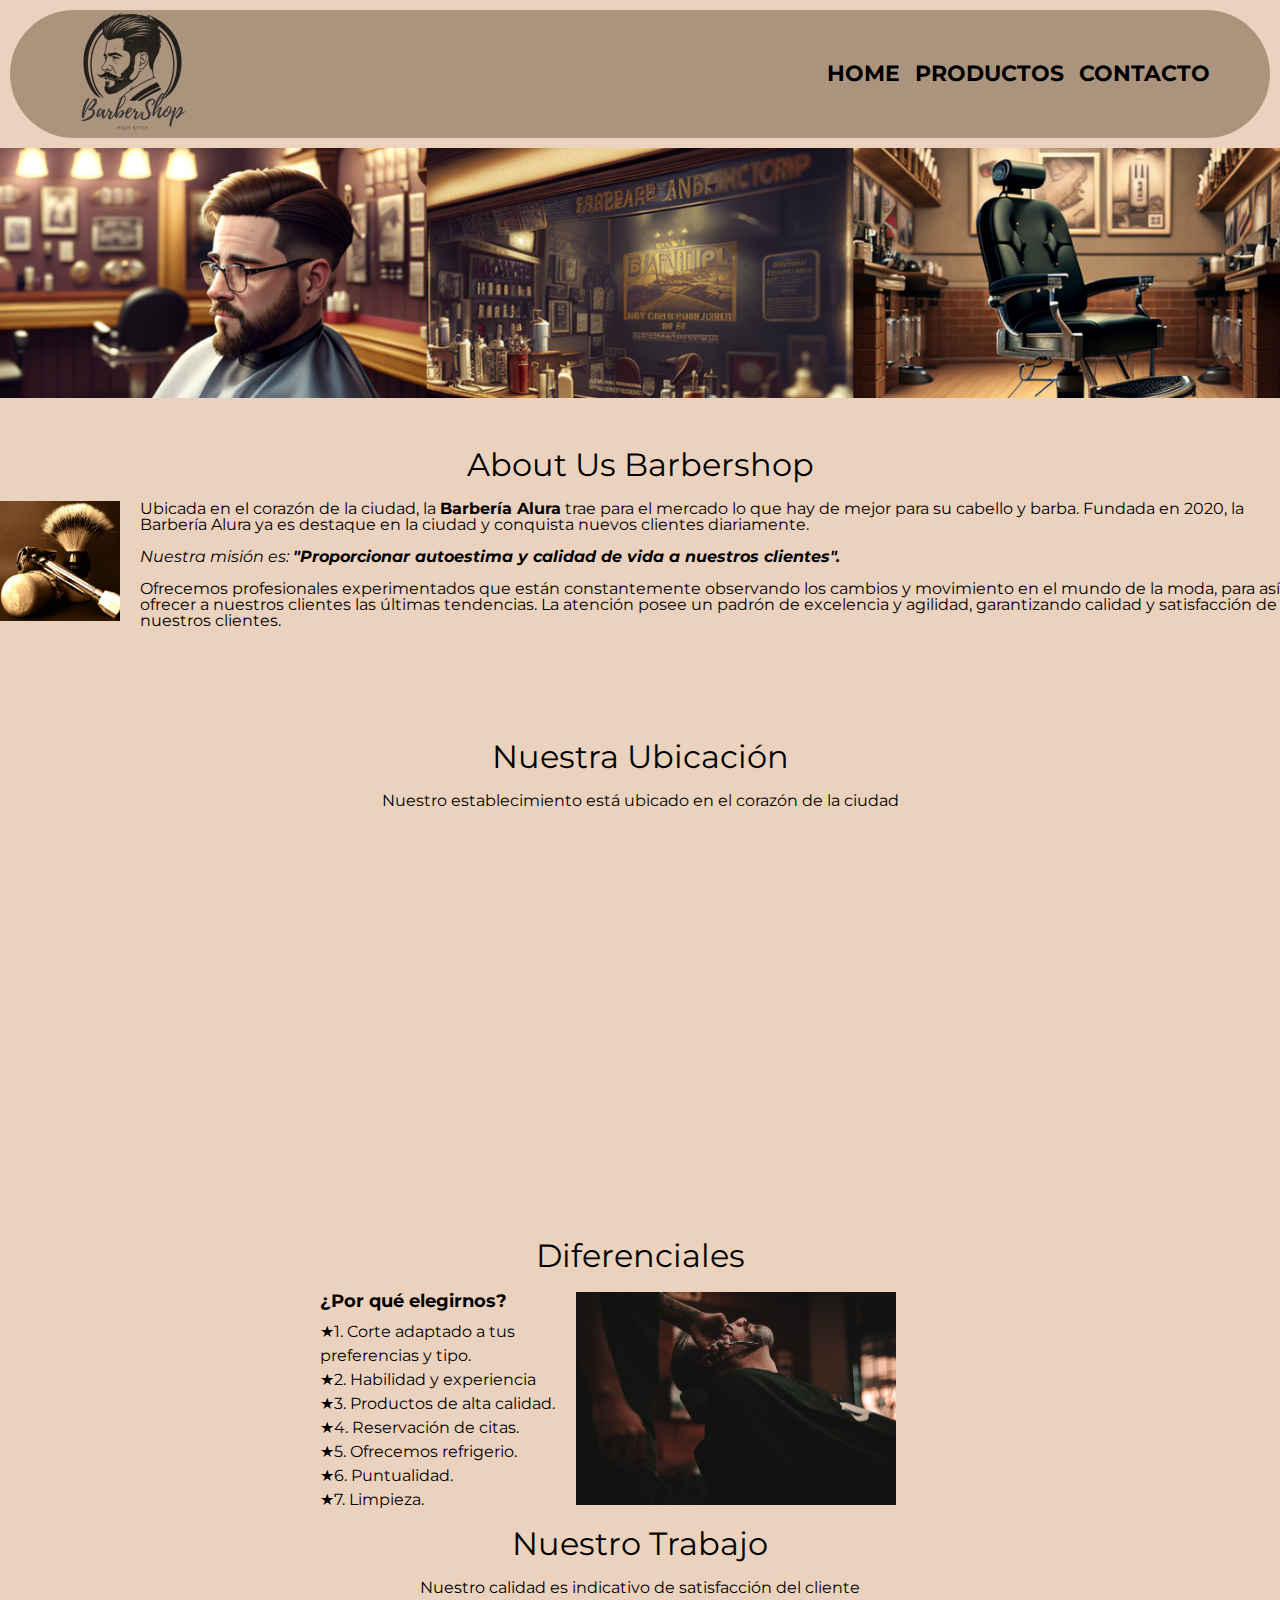
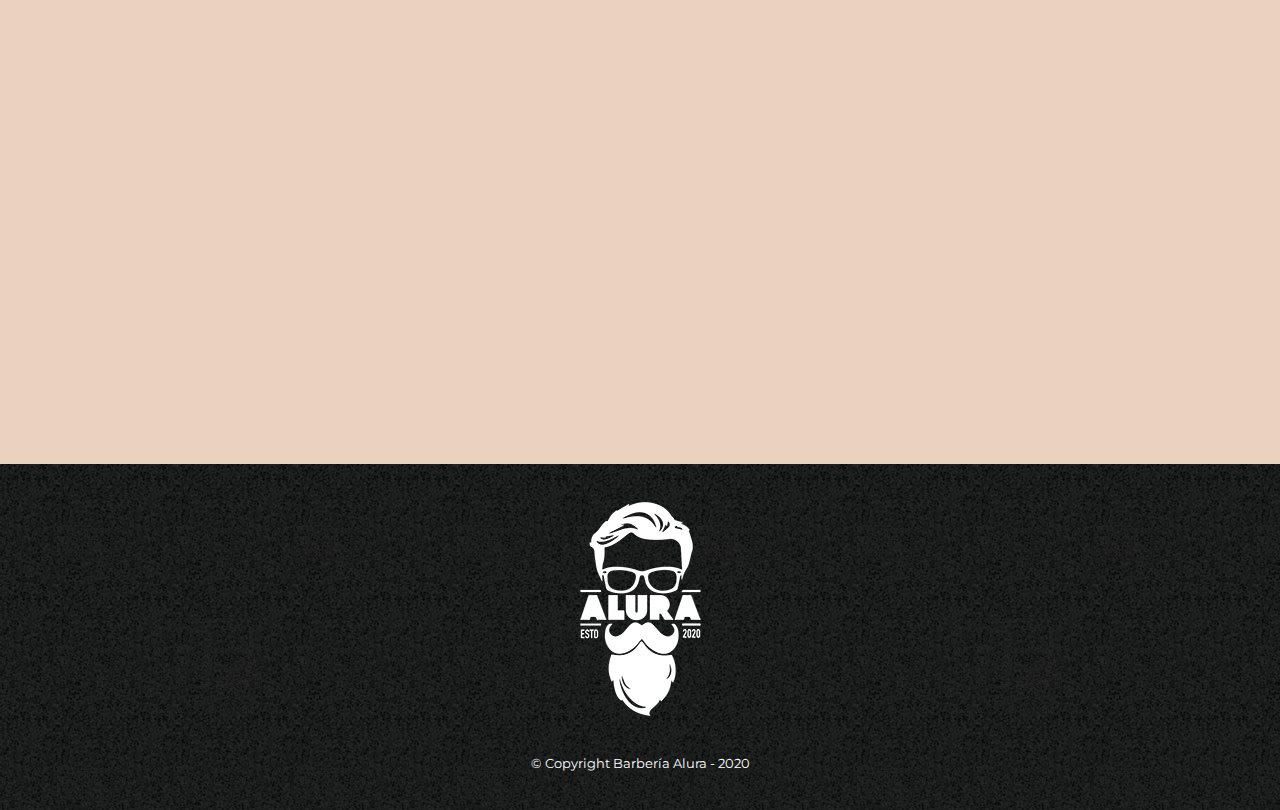
<file: index.html>
<!DOCTYPE html>
<html lang="es">
<head>
    <meta charset="UTF-8">
    <meta http-equiv="X-UA-Compatible" content="IE=edge">
    <meta name="viewport" content="width=device-width, initial-scale=1.0">
    <title>Barber Shop</title>
    <link rel="stylesheet" href="reset.css">
    <link rel="stylesheet" href="style.css">
    <link rel="preconnect" href="https://fonts.googleapis.com">
    <link rel="preconnect" href="https://fonts.gstatic.com" crossorigin>
    <link href="https://fonts.googleapis.com/css2?family=Montserrat:wght@300&display=swap" rel="stylesheet">
</head>
<body>

    <header>
        <nav>
            <h1><img id="logo1" src="./imagenes/logo1.png"></h1>
            <ul>
                <li><a href="index.html">Home</a></li>
                <li><a href="productos.html">Productos</a></li>
                <li><a href="contact.html">Contacto</a></li>
            </ul>
        </nav>
    </header>
    
    <img src="./banner/image.png" alt="banner" class="banner">
    <main>

        <section class="principal">

            <h1 class="titulo-principal">About Us Barbershop</h1>

            <img class="utensilios" src="./imagenes/utensilios.jpg" alt="utensilios de un barbero">
            <!-- párrafo 1 -->
            <p>Ubicada en el corazón de la ciudad, la <strong>Barbería Alura</strong>  trae para el mercado lo que hay de mejor para su cabello y barba. Fundada en 2020, la Barbería Alura ya es destaque en la ciudad y conquista nuevos clientes diariamente.</p>
        
            <!-- párrafo 2 -->
            <p><em>Nuestra misión es: <strong>"Proporcionar autoestima y calidad de vida a nuestros clientes".</strong></em></p>
            
            <!-- párrafo 3 -->
            <p>Ofrecemos profesionales experimentados que están constantemente observando los cambios y movimiento en el mundo de la moda, para así ofrecer a nuestros clientes las últimas tendencias. La atención posee un padrón de excelencia y agilidad, garantizando calidad y satisfacción de nuestros clientes.</p>
        </section>

        <section class="mapa">
            <h3 class="titulo-principal">Nuestra Ubicación</h3>
            <p>Nuestro establecimiento está ubicado en el corazón de la ciudad</p>

            <div class="mapa-contenido">
                <iframe src="https://www.google.com/maps/embed?pb=!1m18!1m12!1m3!1d3656.449840047712!2d-46.63683801114499!3d-23.5881948!2m3!1f0!2f0!3f0!3m2!1i1024!2i768!4f13.1!3m3!1m2!1s0x94ce5a2b2ed7f3a1%3A0xab35da2f5ca62674!2sCaelum%20-%20Education%20and%20Innovation!5e0!3m2!1ses-419!2sco!4v1683135758616!5m2!1ses-419!2sco" width="100%" height="300"></iframe>

            </div>
        </section>
        
    
        <section class="diferenciales">
            <h2 class="titulo-principal">Diferenciales</h2>

            <div class="contenido-diferenciales">
                <ul class="lista-diferenciales">
                    <li class="titulo-diferenciales">¿Por qué elegirnos?</li>
                    <li class="items">1. Corte adaptado a tus preferencias y tipo.</li>
                    <li class="items">2. Habilidad y experiencia</li>
                    <li class="items">3. Productos de alta calidad.</li>
                    <li class="items">4. Reservación de citas.</li>
                    <li class="items">5. Ofrecemos refrigerio.</li>
                    <li class="items">6. Puntualidad.</li>
                    <li class="items">7. Limpieza.</li>
                </ul><img class="imagen-diferenciales" src="./diferenciales/diferenciales.jpg" alt="diferenciales">
            </div>

            <div class="video">
                <h3 class="titulo-principal">Nuestro Trabajo</h3>
                <p>Nuestro calidad es indicativo de satisfacción del cliente</p>
    
                <iframe width="100%" height="315" src="https://www.youtube.com/embed/d-nfjUv6_Dc" title="YouTube video player" frameborder="0" allow="accelerometer; autoplay; clipboard-write; encrypted-media; gyroscope; picture-in-picture; web-share" allowfullscreen></iframe>
            </div>

    </main>


    <footer id="footer1">
        <img src="imagenes/logo-blanco.png">
        <p class="copyright">&copy Copyright Barbería Alura - 2020</p>
    </footer>
    
</body>
</html>
</file>
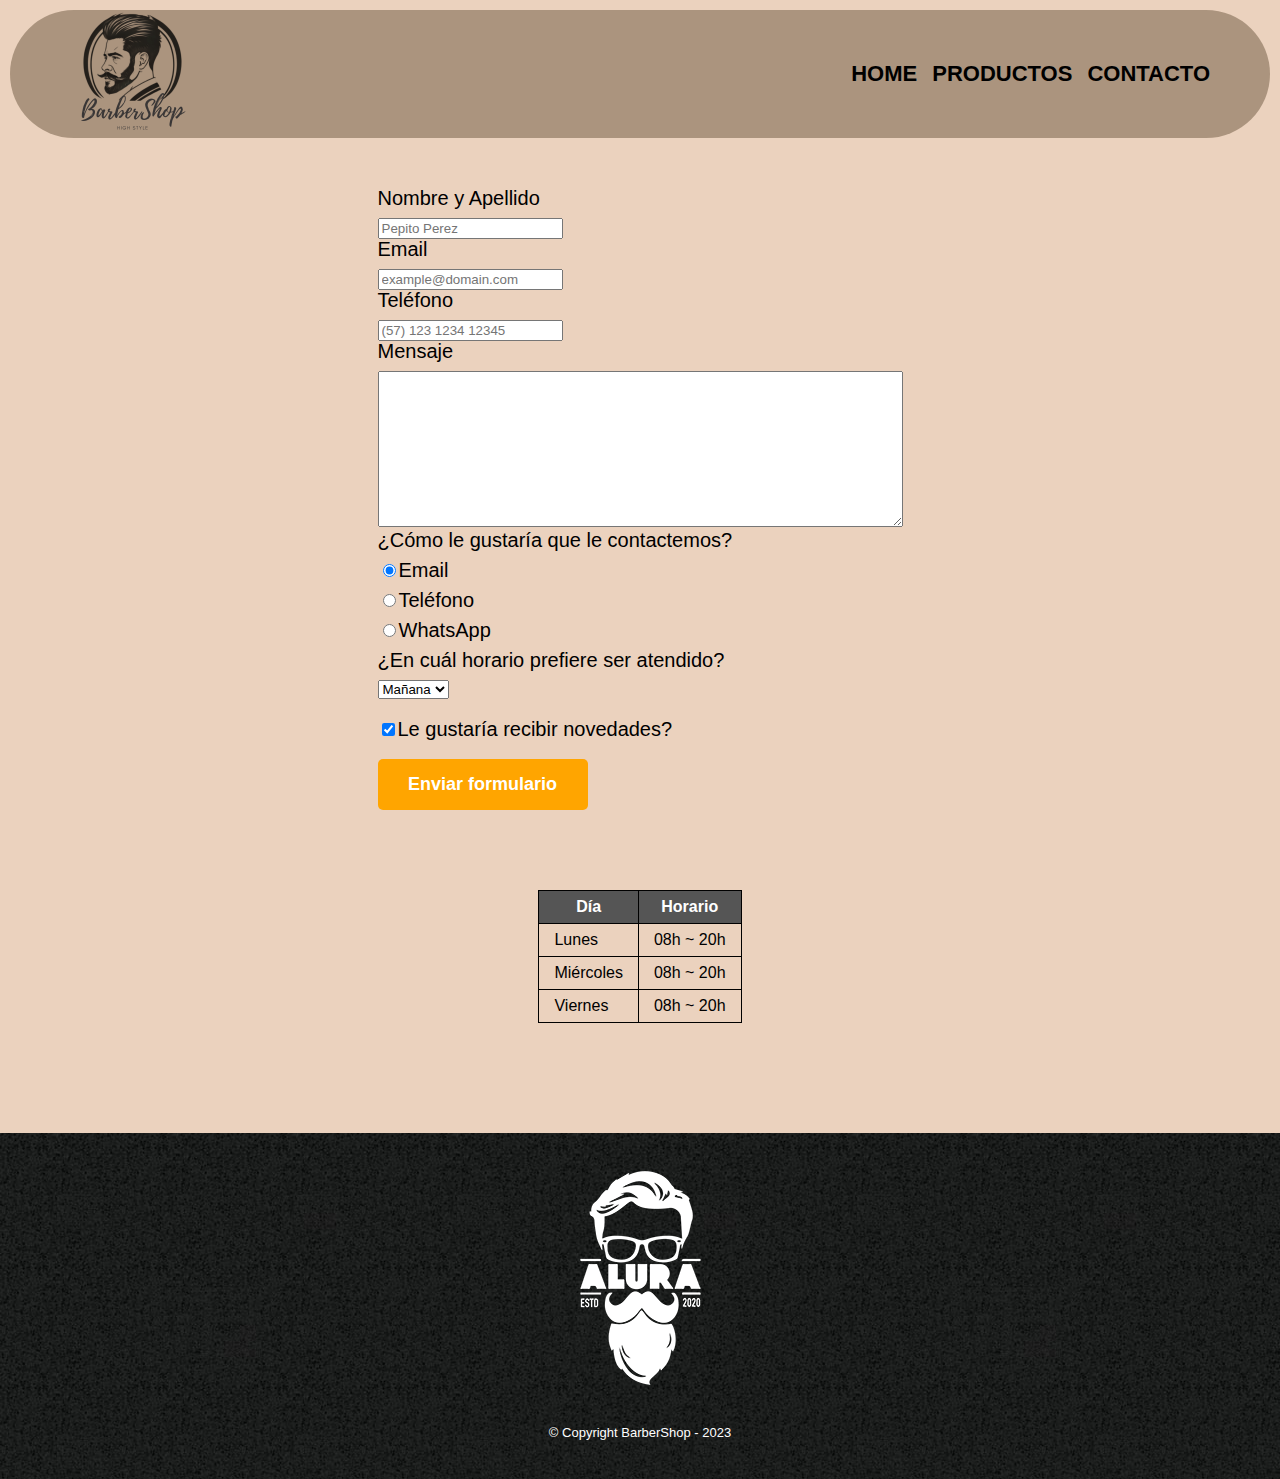
<file: contact.html>
<!DOCTYPE html>
<lang="es">
<head>
    <meta charset="UTF-8">
    <meta http-equiv="X-UA-Compatible" content="IE=edge">
    <meta name="viewport" content="width=device-width, initial-scale=1.0">
    <title>Contact - Barbershop</title>
    <link rel="stylesheet" href="./reset.css">
    <link rel="stylesheet" href="./style.css">
</head>
<body>
    <header>
        <nav>
            <h1><img id="logo1" src="./imagenes/logo1.png"></h1>
            <ul>
                <li><a href="index.html">Home</a></li>
                <li><a href="productos.html">Productos</a></li>
                <li><a href="contact.html">Contacto</a></li>
            </ul>
        </nav>
    </header>

    <main>
        <form>

            <label for="nombreapellido">Nombre y Apellido</label>
            <input type="text" id="nombreapellido" class="input-patron" placeholder="Pepito Perez" required>
            
            <label for="email">Email</label>
            <input type="email" id="email" class="input-patron" placeholder="example@domain.com" required>

            <label for="telefono">Teléfono</label>
            <input type="tel" id="telefono" class="input-patron" placeholder="(57) 123 1234 12345" required>

            <label for="message">Mensaje</label>
            <textarea id="message" cols="63" rows="10" class="input-patron" required></textarea>

            <fieldset>
                <legend>¿Cómo le gustaría que le contactemos?</legend>
                <label for="radio-email"><input type="radio" id="radio-email" name="contact" value="email" checked/>Email</label>
                
                <label for="radio-telefono"><input type="radio" id="radio-telefono" name="contact" value="telefono">Teléfono</label>
                
                <label for="radio-whatsapp"><input type="radio" id="radio-whatsapp" name="contact" value="whatsapp">WhatsApp</label>
            </fieldset>

            <fieldset>
                <legend>¿En cuál horario prefiere ser atendido?</legend>
                <select>
                    <option>Mañana</option>
                    <option>Tarde</option>
                    <option>Noche</option>
                </select>
            </fieldset>


            <label class="checkbox"><input type="checkbox" checked>Le gustaría recibir novedades?</label>

            <input type="submit" value="Enviar formulario" class="enviar">
        </form>

        <table>
            <thead>
                <tr>
                    <th>Día</th>
                    <th>Horario</th>
                </tr>
            </thead>

            <tbody>
                <tr>
                    <td>Lunes</td>
                    <td>08h ~ 20h</td>
                </tr>
    
                <tr>
                    <td>Miércoles</td>
                    <td>08h ~ 20h</td>
                </tr>
    
                <tr>
                    <td>Viernes</td>
                    <td>08h ~ 20h</td>
                </tr>
            </tbody>


        </table>
    </main>

    <footer id="footer1">
        <h2>
            <img id="logoFooter" src="./imagenes/logo-blanco.png" alt="logoFooter">
        </h2>
        <p class="copyright">&copy Copyright BarberShop - 2023</p>
    </footer>
    
</body>
</html>
</file>
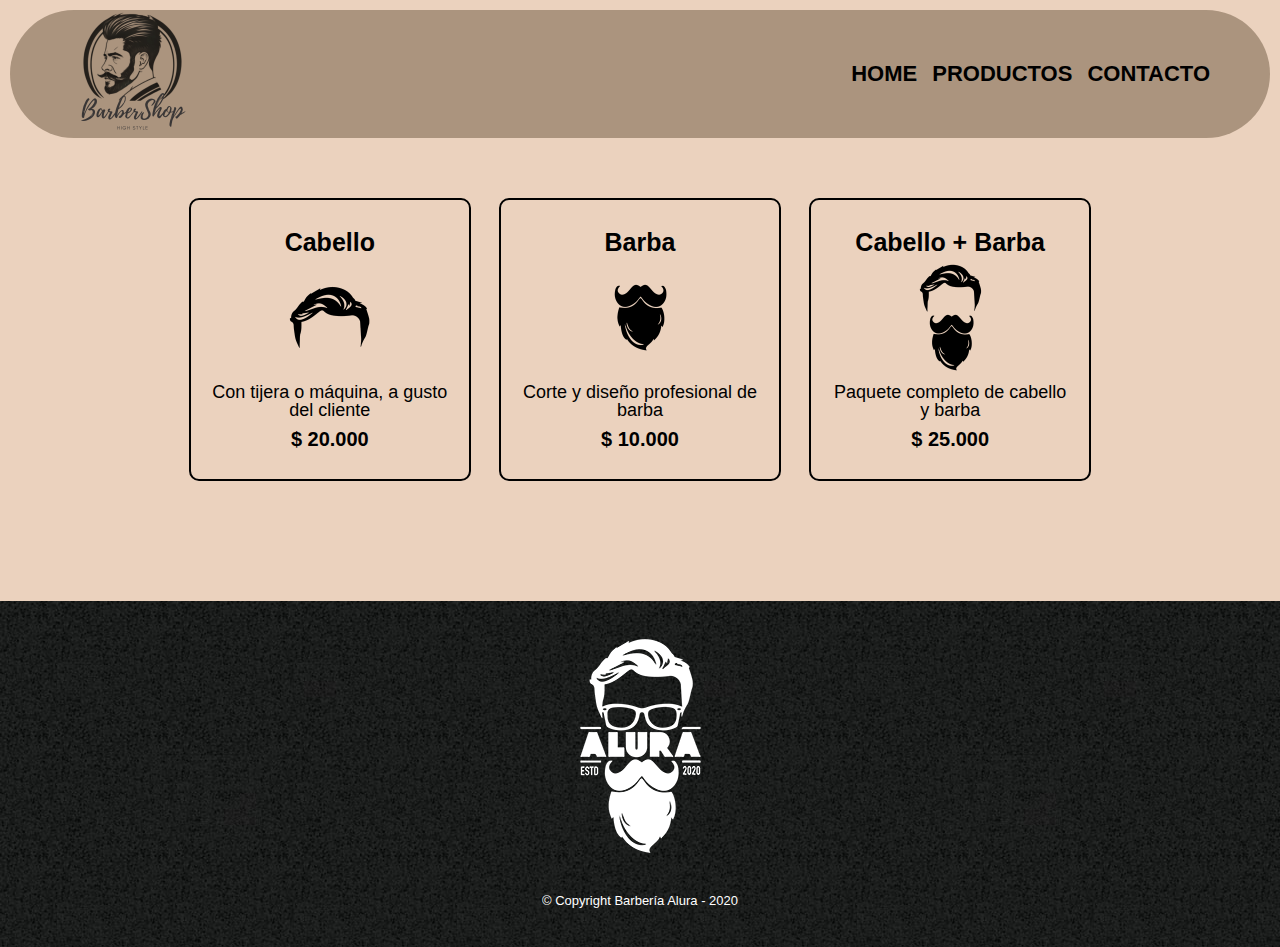
<file: productos.html>
<!DOCTYPE html>

<html>
    <head>
        <meta charset="UTF-8">
        <title>Productos - Barbería Alura</title>
        <link rel="stylesheet" href="reset.css">
        <link rel="stylesheet" href="style.css">
    </head>
    <body>
        <header>
            <nav>
                <h1><img id="logo1" src="./imagenes/logo1.png"></h1>
                <ul>
                    <li><a href="index.html">Home</a></li>
                    <li><a href="productos.html">Productos</a></li>
                    <li><a href="contact.html">Contacto</a></li>
                </ul>
            </nav>
        </header>

        <main>
            <ul class="productos">
                <li>
                    <h2>Cabello</h2>
                    <img src="imagenes/cabello.png">
                    <p class="producto-descripcion">Con tijera o máquina, a gusto del cliente</p>
                    <p class="producto-precio">$ 20.000</p>
                </li>
                <li>
                    <h2>Barba</h2>
                    <img src="imagenes/barba.png">
                    <p class="producto-descripcion">Corte y diseño profesional de barba</p>
                    <p class="producto-precio">$ 10.000</p>
                </li>
                <li>
                    <h2>Cabello + Barba</h2>
                    <img src="imagenes/cabello+barba.png">
                    <p class="producto-descripcion">Paquete completo de cabello y barba</p>
                    <p class="producto-precio">$ 25.000</p>
                </li>
            </ul>
        </main>

        <footer id="footer1">
            <img src="imagenes/logo-blanco.png">
            <p class="copyright">&copy Copyright Barbería Alura - 2020</p>
        </footer>
    </body>
</html>
</file>
<file: style.css>
body{
    background: #e7c9b1d4;
    font-family: 'Montserrat', sans-serif;
}

nav {
    display: flex;
    background-color: #ab947e;
    padding: 0px 60px;
    margin: 10px;
    border-radius: 68px;
    justify-content: space-between;
    align-items: center;
}

h1 {
    margin: 0;
}

#logo1 {
    width: 125px;
}

.caja{
    width: 940px;
    margin: 0 auto;
}

nav{
    top:110px;
    right: 0;
}

nav li{
    display: inline;
    margin: 0 0 0 15px;
}

nav a{
    text-transform: uppercase;
    color: #000000;
    font-weight: bold;
    font-size: 22px;
    text-decoration: none;
}

nav a:hover{
    color: #e8d6b3;
    text-decoration: underline;
    text-decoration: none;
}

main {
    display: flex;
    justify-content: center;
    align-items: center;
    flex-direction: column;
}

ul {
    display: flex;
    flex-direction: row;
    justify-content: center;
    align-items: center;
}

.productos{
    width: 940px;
    margin: 0 auto;
    padding: 50px;
}


.productos li{
    display: inline-block;
    text-align: center;
    width: 30%;
    vertical-align: top;
    margin: 0 1.5%;
    padding: 30px 20px;
    box-sizing: border-box;
    border: 2px solid #000000;
    border-radius: 10px;
}

.productos li:hover{
    border-color:#c78c19;
}

.productos li:active{
    border-color:#088c19;
}

.productos h2{
    font-size: 25px;
    font-weight: bold;
}

.producto-descripcion{
    font-size: 18px;
}

.producto-precio{
    font-size: 20px;
    font-weight: bold;
    margin-top:10px;
}

#footer1{
    position: relative;
    text-align: center;
    background: url(imagenes/bg.jpg);
    padding:20px;
    top: 70px;
}

.copyright{
    color:#FFFFFF;
    font-size: 13px;
    margin:20px;
}

form{
    margin: 40px 0;
}

form label, form legend{
    display: block;
    font-size: 20px;
    margin: 0 0 10px;
}

.input-padron{
    display: block;
    margin: 0 0 20px;
    padding: 10px 25px;
    width: 50%;
}

.checkbox{
    margin:20px 0;
}

.enviar{
    width: 40%;
    padding: 15px 0;
    font-size: 18px;
    font-weight: bold;
    color:white;
    background: orange;
    border:none;
    border-radius: 5px;
    transition: 1s all;
    cursor:pointer;
}

.enviar:hover{
    background: darkorange;
    transform: scale(1.2);
}

table{
    margin: 40px 40px;
}

thead{
    background: #555555;
    color:white;
    font-weight: bold;
}

td,th{
    border: 1px solid #000000;
    padding: 8px 15px;
}

/*inicio CSS home*/

.banner{
    width: 100%;
}

.principal{
    padding: 3em 0;
    margin: 0 auto;
}

.titulo-principal{
    text-align: center;
    font-size: 2em;
    margin: 0 0 20px 0;
    clear:left;
}

.principal p{
    margin: 0 0 1em;
}

.principal strong{
    font-weight: bold;
}

.principal em{
    font-style: italic;
}

.utensilios{
    width: 120px;
    float:left;
    margin: 0 20px 20px 0;
}

.mapa{
    padding: 3em 0;
    /* background: linear-gradient(#FEFEFE, #888888) */
}

.mapa p{
    margin: 0 0 2em;
    text-align: center;
}

.mapa-contenido{
    width: 940px;
    margin: 0 auto;
}

.diferenciales{
    padding: 3em 0;
}

.contenido-diferenciales{
    width: 640px;
    margin: 0 auto;
}

.lista-diferenciales{
    width: 40%;
    display: inline-block;
    vertical-align: top;
}

.items{
    line-height: 1.5;
}

.items:before, .items:not(.items:not(#titulo-diferenciales)) {
    content:"★"
}

.titulo-diferenciales{
    font-weight: bold;
    font-size: 18px;
    margin-bottom: 10px;
}

.imagen-diferenciales{
    width: 50%;
}

.video{
    margin: 1em auto;
}

.video p{
    text-align: center;
    margin: 1em auto;
}

@media screen and (max-width:480px){

    header {
        display: flex;
        justify-content: center;
        flex-direction: column;
    }

    h1{
        text-align: center;
    }

    nav {
    flex-direction: column;
    }

    ul {
        flex-direction: column;
    }
    
    .caja, .principal, .mapa-contenido, .contenido-diferenciales, .video {
        width: auto;
    }
    .lista-diferenciales, .imagen-diferenciales{
        width: 100%;
    }

}
</file>
